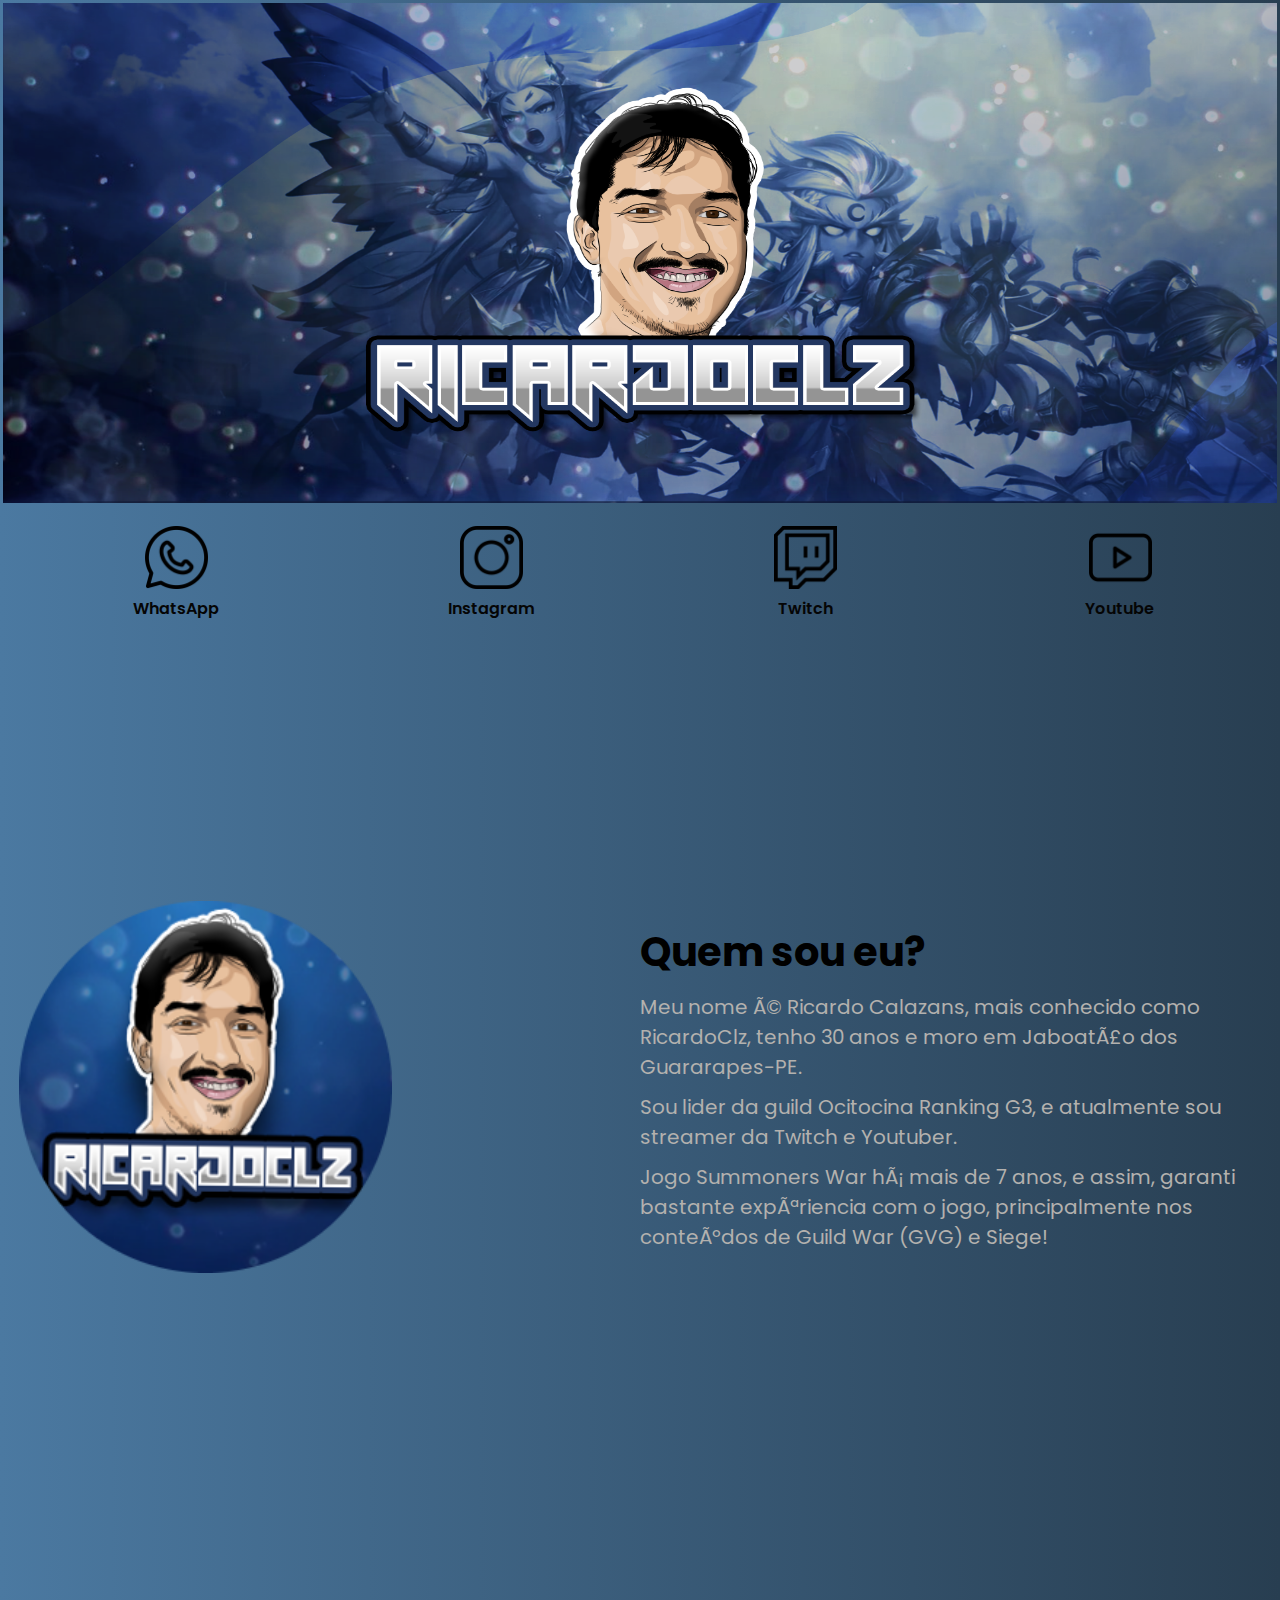
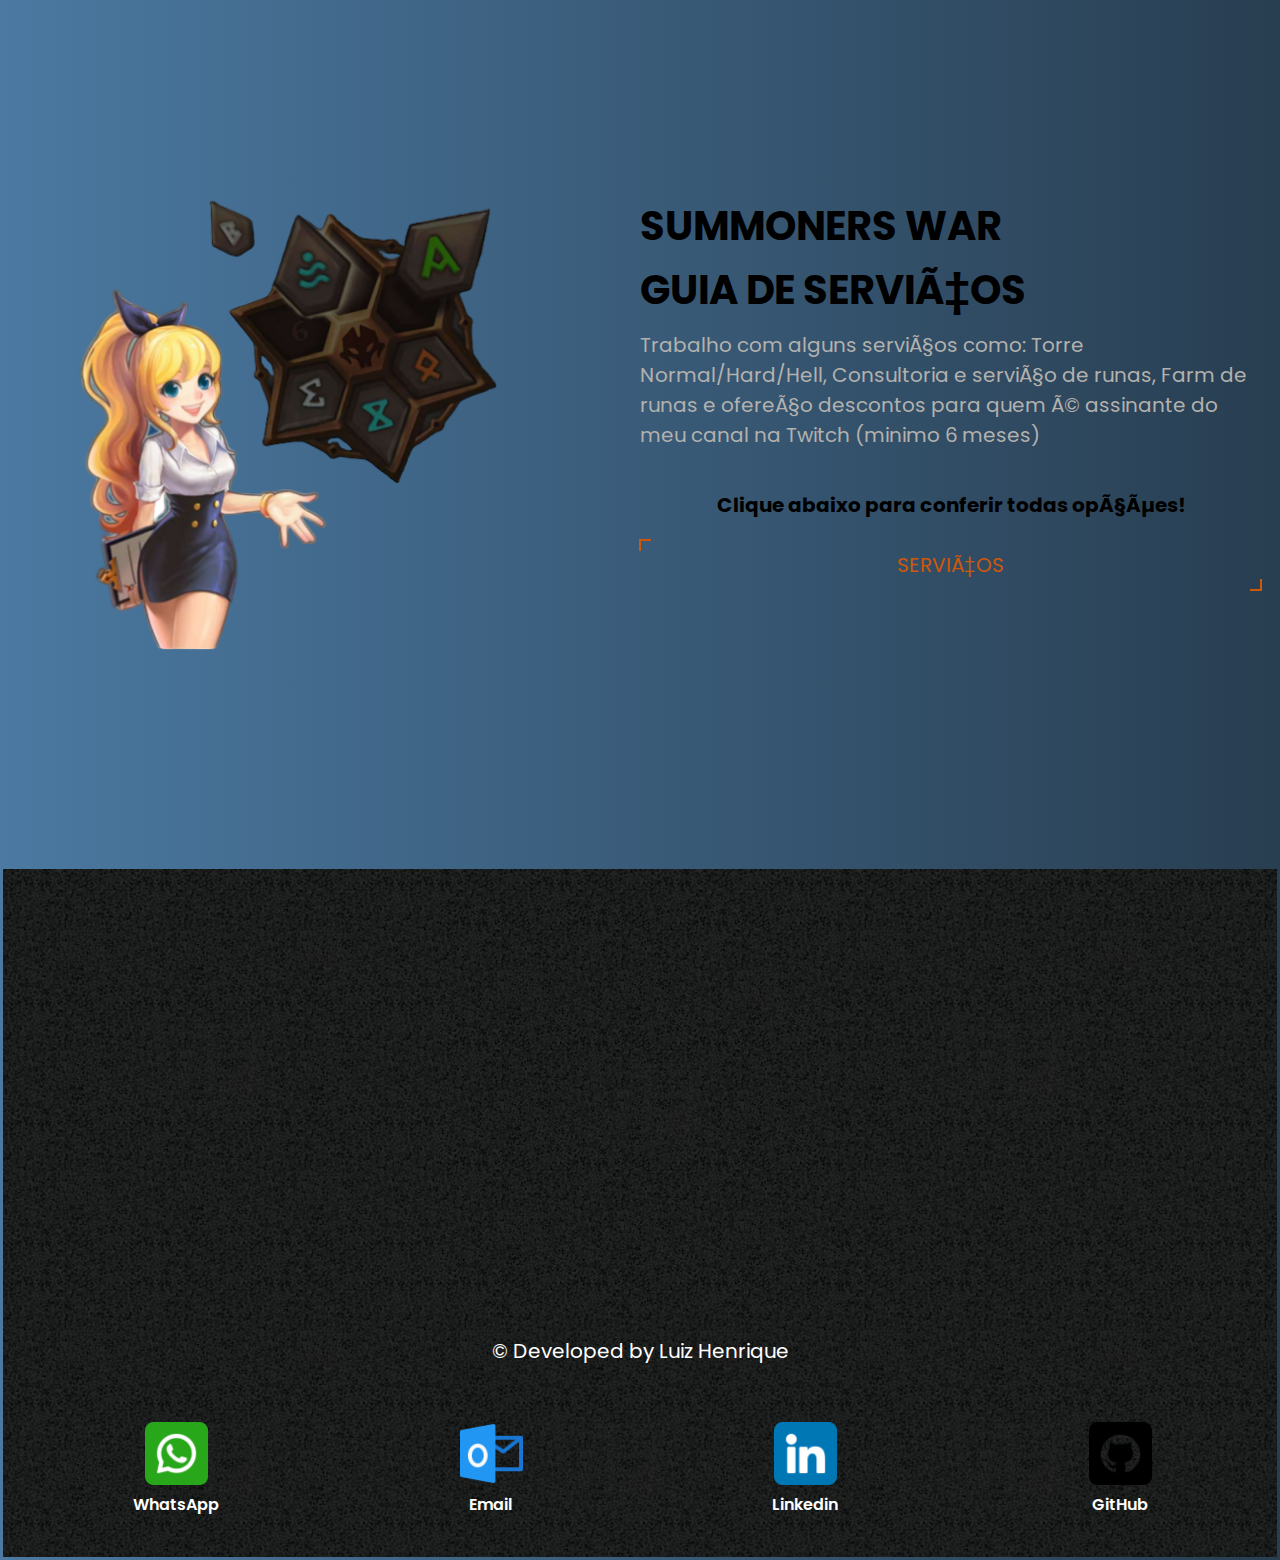
<file: index.html>
<!DOCTYPE html>
<html>
    <head>
        <title>Ricardo CLZ</title>
        <meta charset="UFT-8">
        <meta name="viewport" content="width-device-width, initial-scale=1">
        <link rel="reset.css" href="reset.css">
        <link rel="stylesheet" href="styles.css">
        <link rel="preconnect" href="https://fonts.googleapis.com">
        <link rel="preconnect" href="https://fonts.gstatic.com" crossorigin>
        <link href="https://fonts.googleapis.com/css2?family=Carter+One&family=Inter:wght@400;700&family=Poppins:wght@300;400;500;700&display=swap" rel="stylesheet">
    </head>


    <body>
        <header>
            <div class="inicio">
                <img class="banner" src="img/imgprincipal.png">

                <ul class="lista__contato">
                
                    <li class="lista__link">
                            <a class="icone_inicio d-block" href="https://api.whatsapp.com/send/?phone=5581993874114&text=Ol%C3%A1!+Tenho+interesse+no+seu+servi%C3%A7o++&app_absent=0" target="_blank" rel="noopener noreferrer">
                            <img class="icone" src="img/whatsapp.png" >
                            <p>WhatsApp</p>
                        </a>
                    </li>
                    
                    <li class="lista__link">
                        <a class="icone_inicio d-block" href="https://instagram.com/ricardoclzoficial?igshid=ZmVmZTY5ZGE=" target="_blank" rel="noopener noreferrer">
                            <img class="icone" src="img/instagram.png" >
                            <p>Instagram</p>
                        </a>
                    </li>
                    
                    <li class="lista__link">
                        <a class="icone_inicio d-block" href="https://www.twitch.tv/ricardoclz" target="_blank" rel="noopener noreferrer">
                            <img class="icone" src="img/twitch.png" >
                            <p>Twitch</p>
                        </a>
                    </li>
                    
                    <li class="lista__link">
                        <a class="icone_inicio d-block" href="https://www.youtube.com/c/RicardoClz" target="_blank" rel="noopener noreferrer">
                            <img class="icone"  src="img/youtube.png" >
                            <p>Youtube</p>
                        </a>
                    </li>   
                </ul>
            
            </div>

        </header>

        <section class="divisao principal">
            <img class="imagem__sobre" src="img/Twitch Avatar Logo (1).png">
            <div class="sobre">
                <h1 class="sobre__titulo">Quem sou eu?</h1>
                <p class="texto__sobre">Meu nome é Ricardo Calazans, mais conhecido como RicardoClz,
                    tenho 30 anos e moro em Jaboatão dos Guararapes-PE.
                </p>
                <p class="texto__sobre">Sou lider da guild Ocitocina Ranking G3, e atualmente sou streamer da Twitch e Youtuber.</p>
                <p class="texto__sobre">Jogo Summoners War há mais de 7 anos, e assim, garanti bastante expêriencia com o jogo,
                    principalmente nos conteúdos de Guild War (GVG) e Siege!

                </p>
            </div>
        </section>   
        <section class="divisao principal">
            <img class="imagem__servico" src="img/servico.png">
            <div class="servico">
                <h2 class="titulo__secundario">SUMMONERS WAR</h2>
                <h2 class="titulo__secundario">GUIA DE SERVIÇOS</h2>
                <p class="texto__padrao">Trabalho com alguns serviços como: Torre Normal/Hard/Hell, Consultoria e serviço de runas,
                     Farm de runas e ofereço descontos 
                     para quem é assinante do meu canal na Twitch (minimo 6 meses)</p> 
                
                     

                <p class="titulo__terceiro">Clique abaixo para conferir todas opções!</p>
                 <a href="servico.html" class="botao">SERVIÇOS</a>
            </div>
        </section>

        <footer>
            <img src="img/bg.jpg">
            <p class="copyright">&copy; Developed by Luiz Henrique</p>

            <ul class="lista__contato">
                
                    <li >
                            <a class="icone_footer d-block" href="https://api.whatsapp.com/send?phone=5512997426055&text=Ol%C3%A1%2C%20tenho%20interesse%20no%20seu%20trabalho!" target="_blank" rel="noopener noreferrer">
                            <img class="icone" src="img/whatsappfooter.png" >
                            <p>WhatsApp</p>
                        </a>
                    </li>
                    
                    <li>
                        <a class="icone_footer d-block" href="mailto:hberti@outlook.com" target="_blank" rel="noopener noreferrer">
                            <img class="icone" src="img/outlook.png" >
                            <p>Email</p>
                        </a>
                    </li>
                    
                    <li>
                        <a class="icone_footer d-block" href="https://www.linkedin.com/in/luiz-henrique-berti-235a7a19b/" target="_blank" rel="noopener noreferrer">
                            <img class="icone" src="img/linkedin.png">
                            <p>Linkedin</p>
                        </a>
                    </li>
                    
                    <li>
                        <a class="icone_footer d-block" href="https://github.com/hberti97" target="_blank" rel="noopener noreferrer">
                            <img class="icone"  src="img/github.png" >
                            <p>GitHub</p>
                        </a>
                    </li>  
                </ul>
        </footer>



    </body>




















</html>
</file>
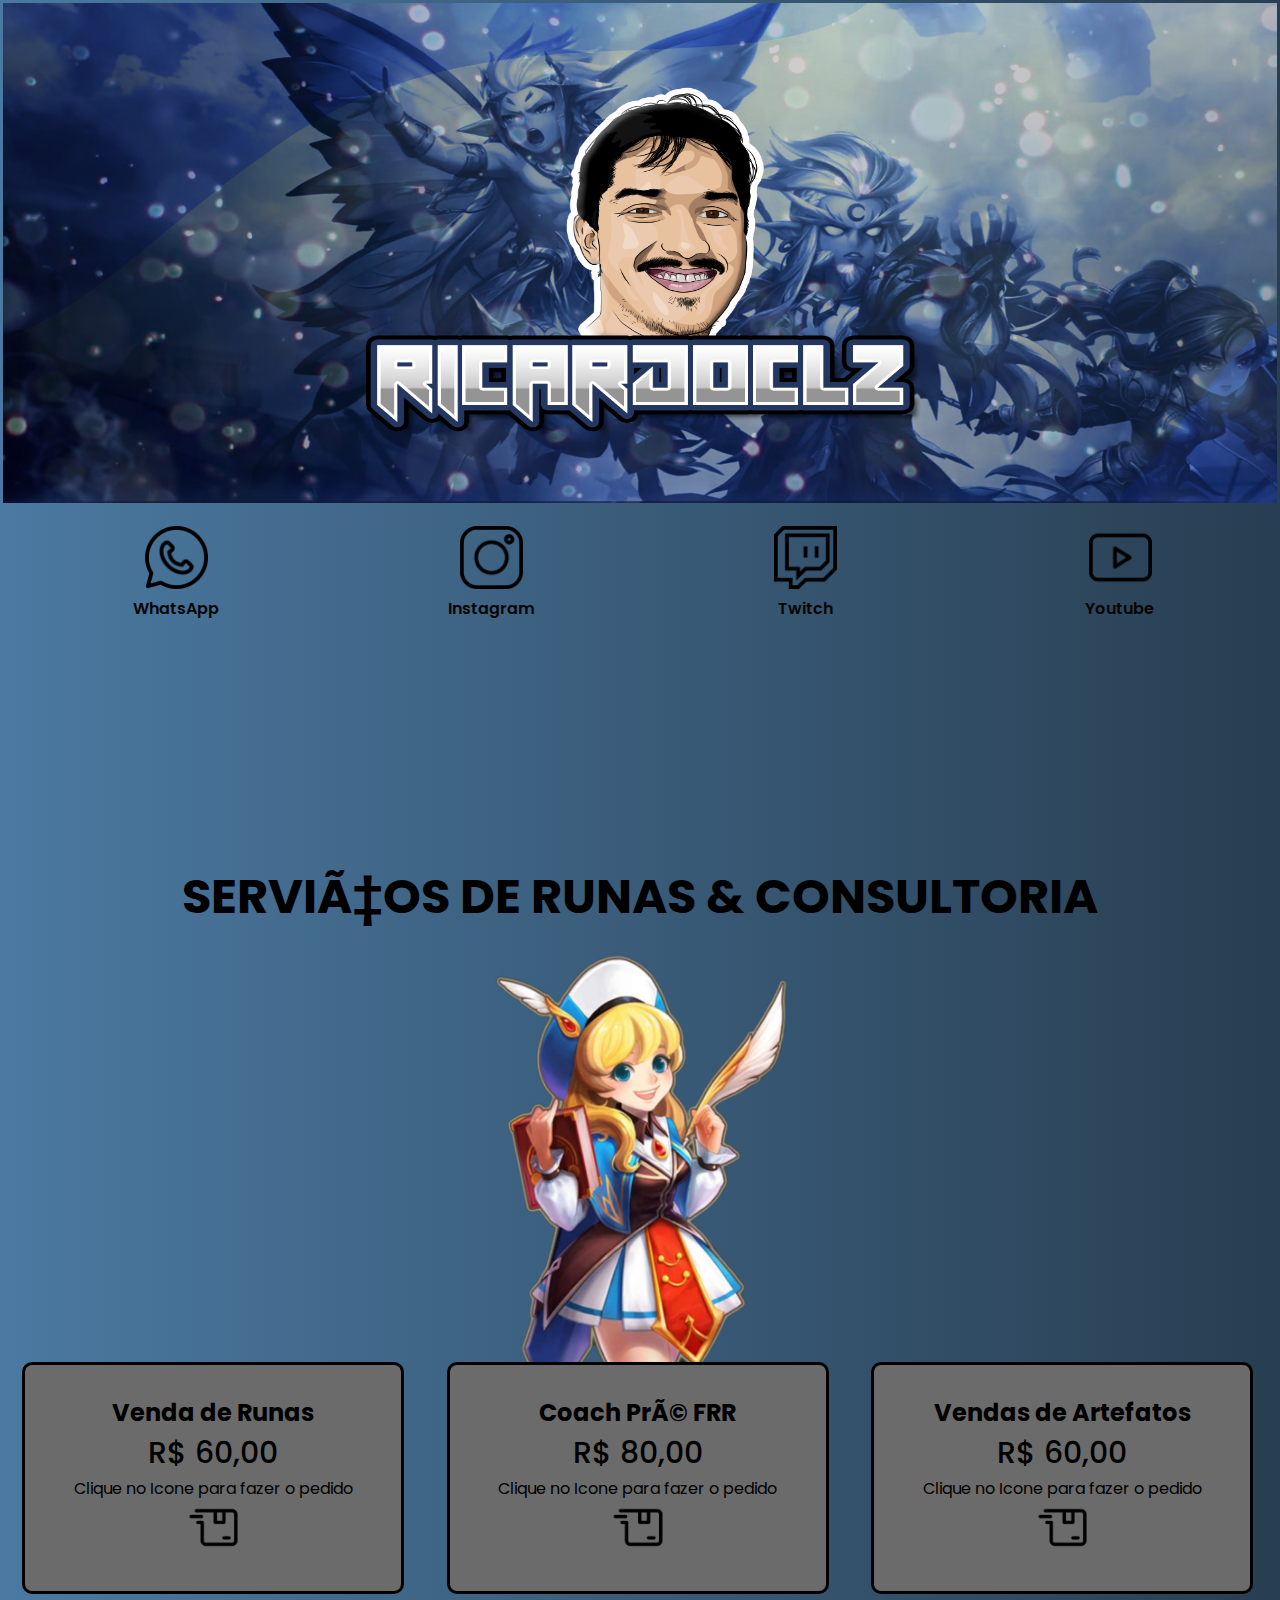
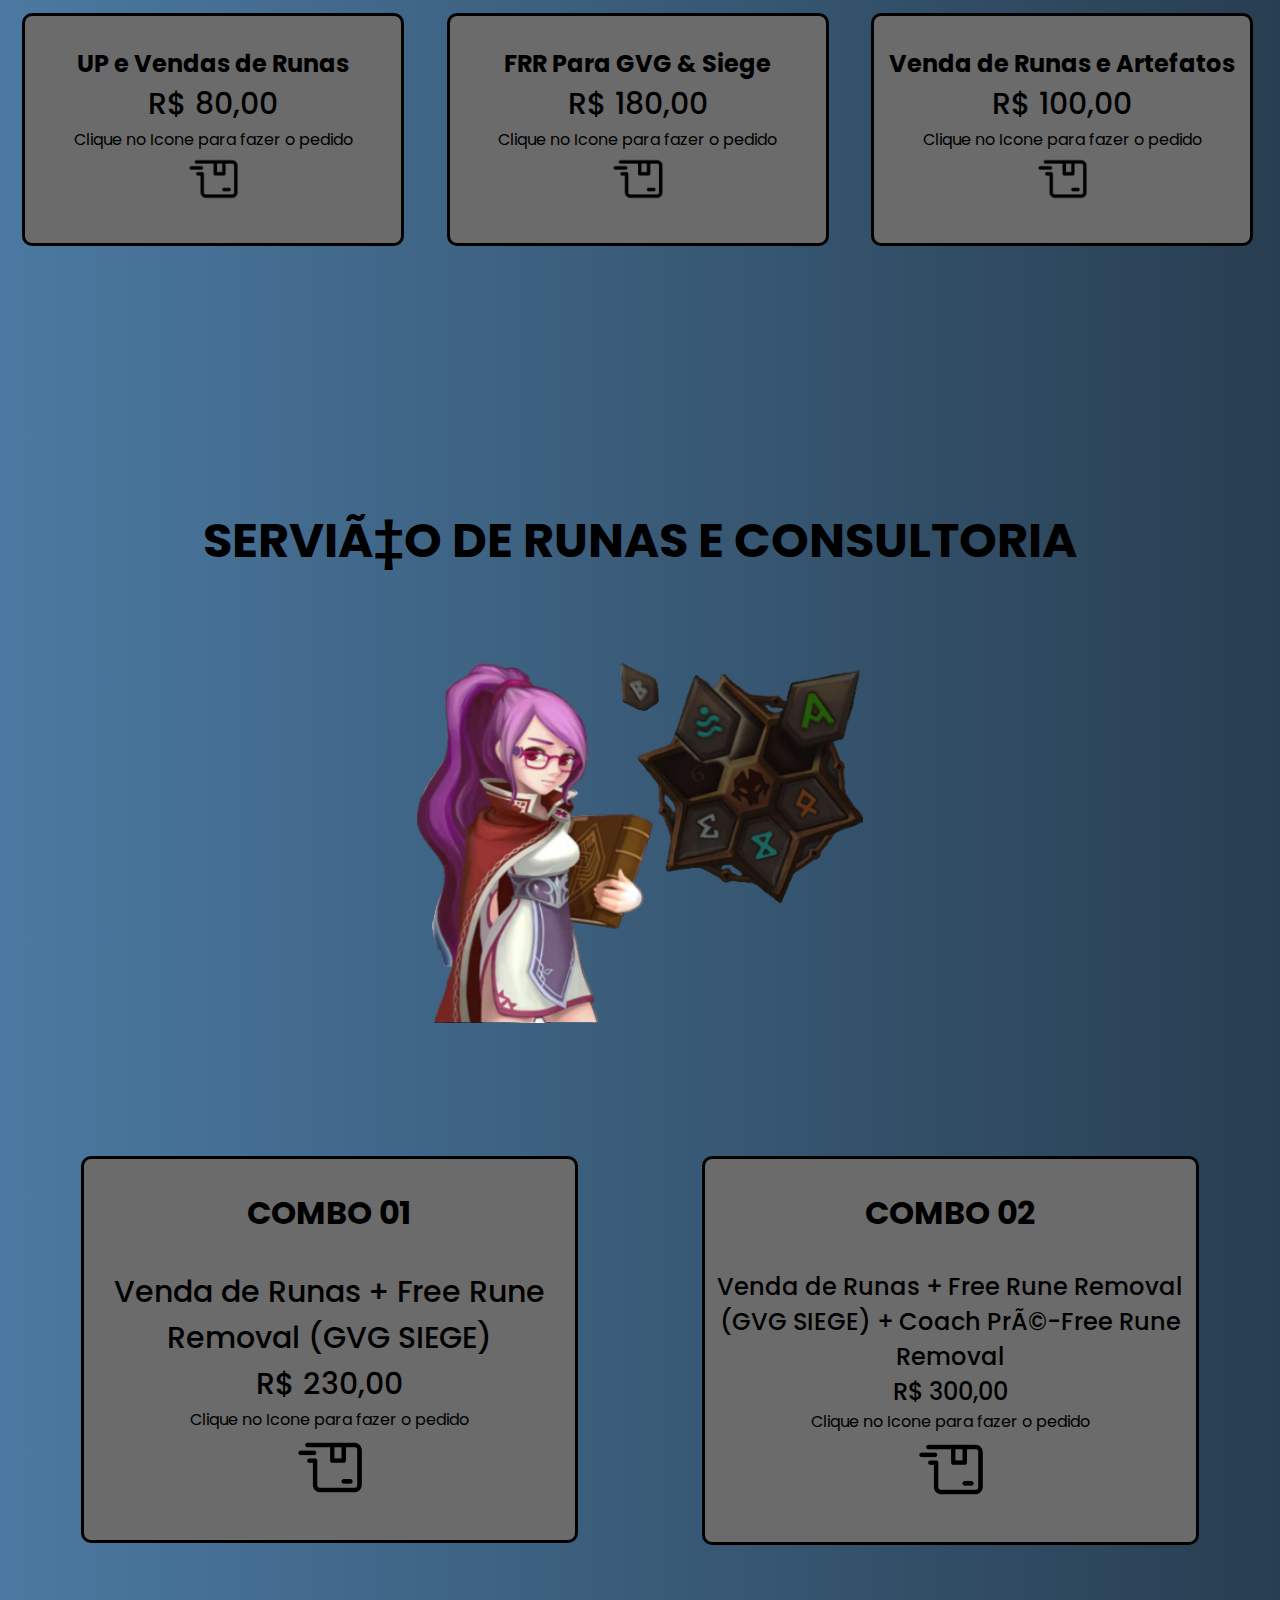
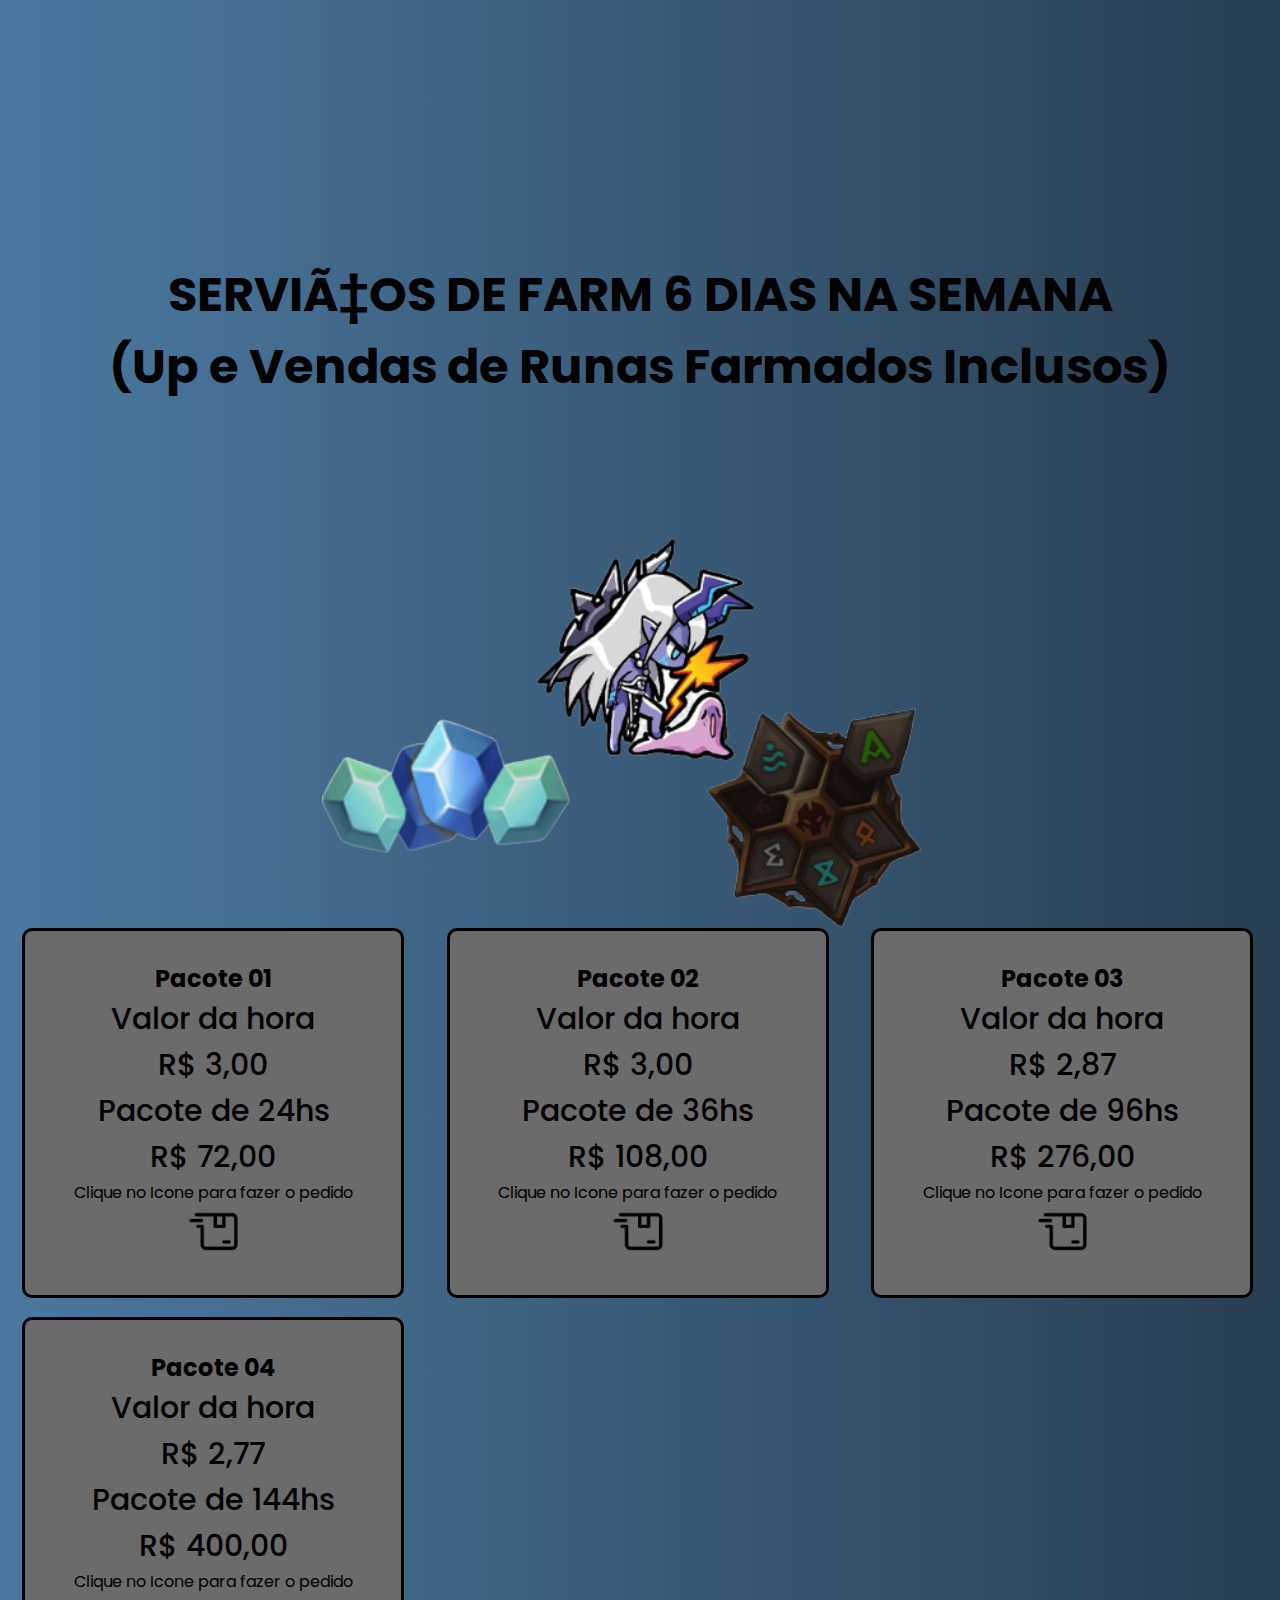
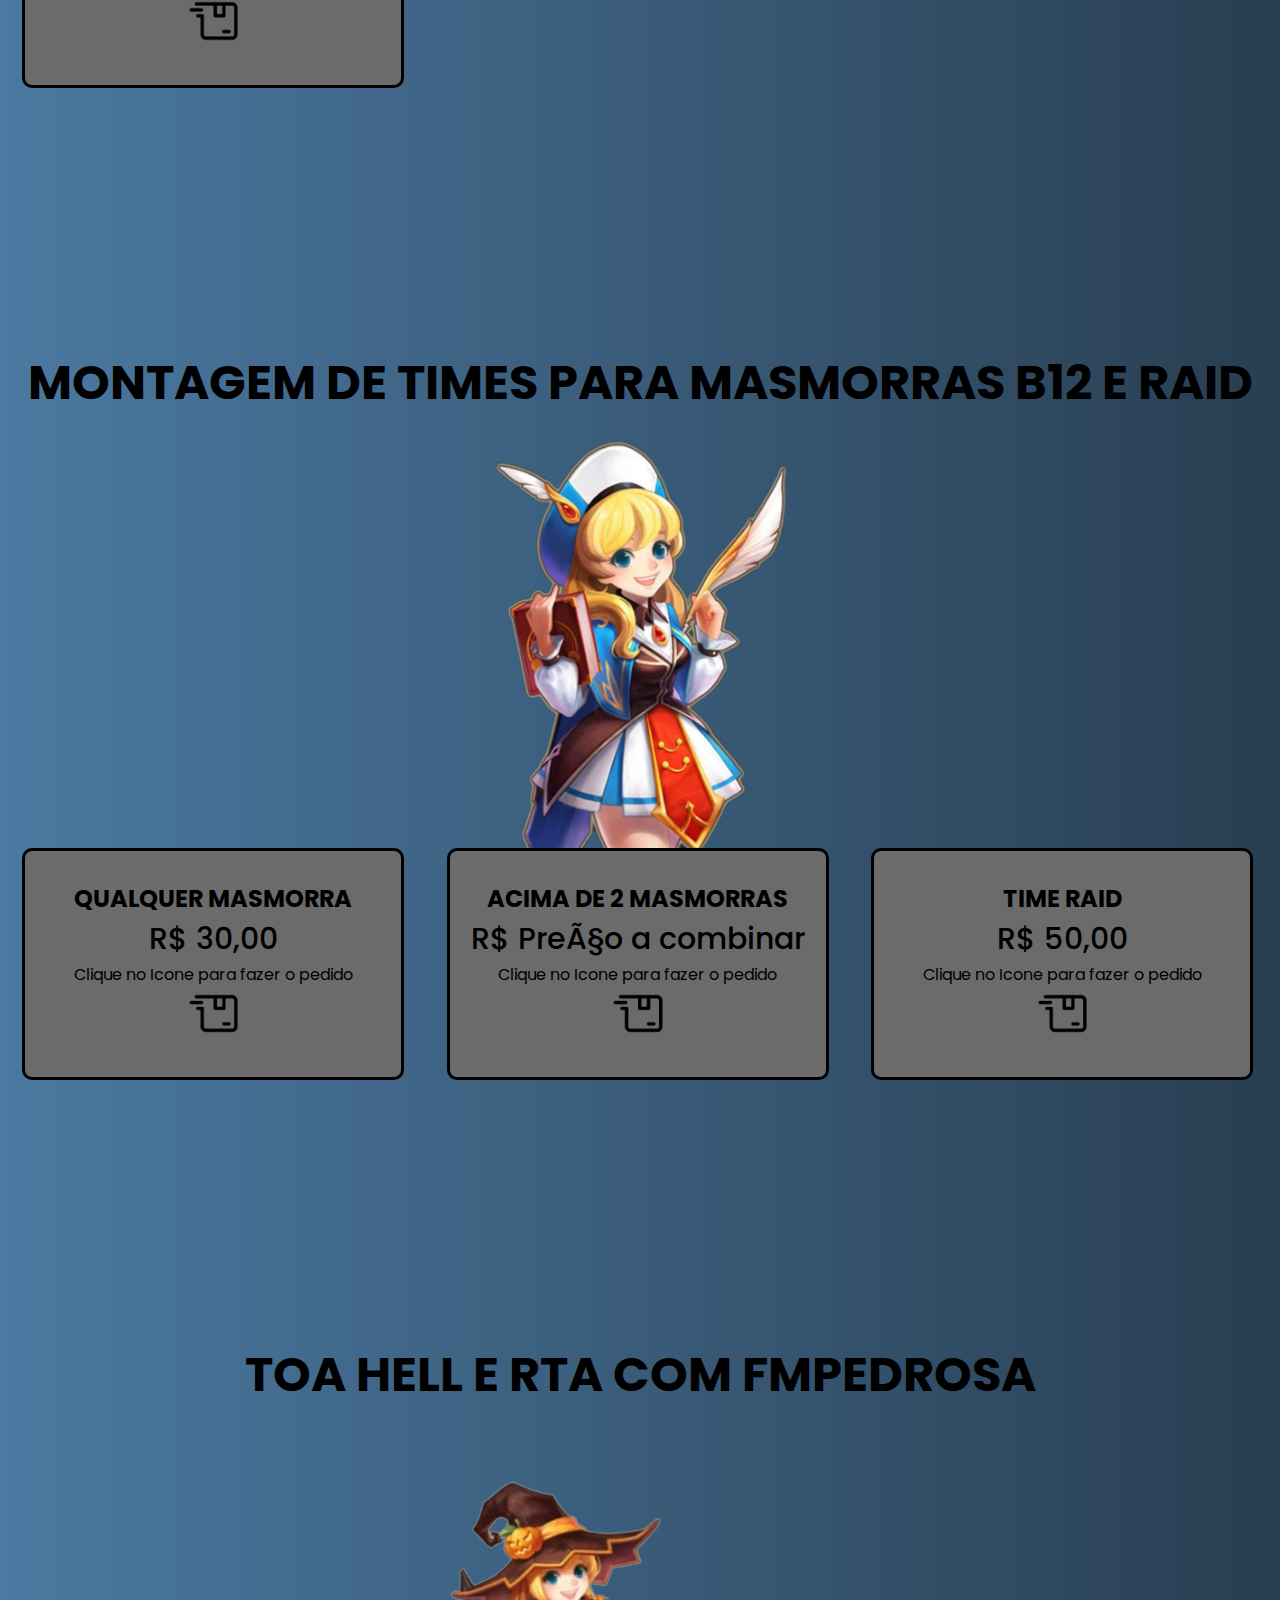
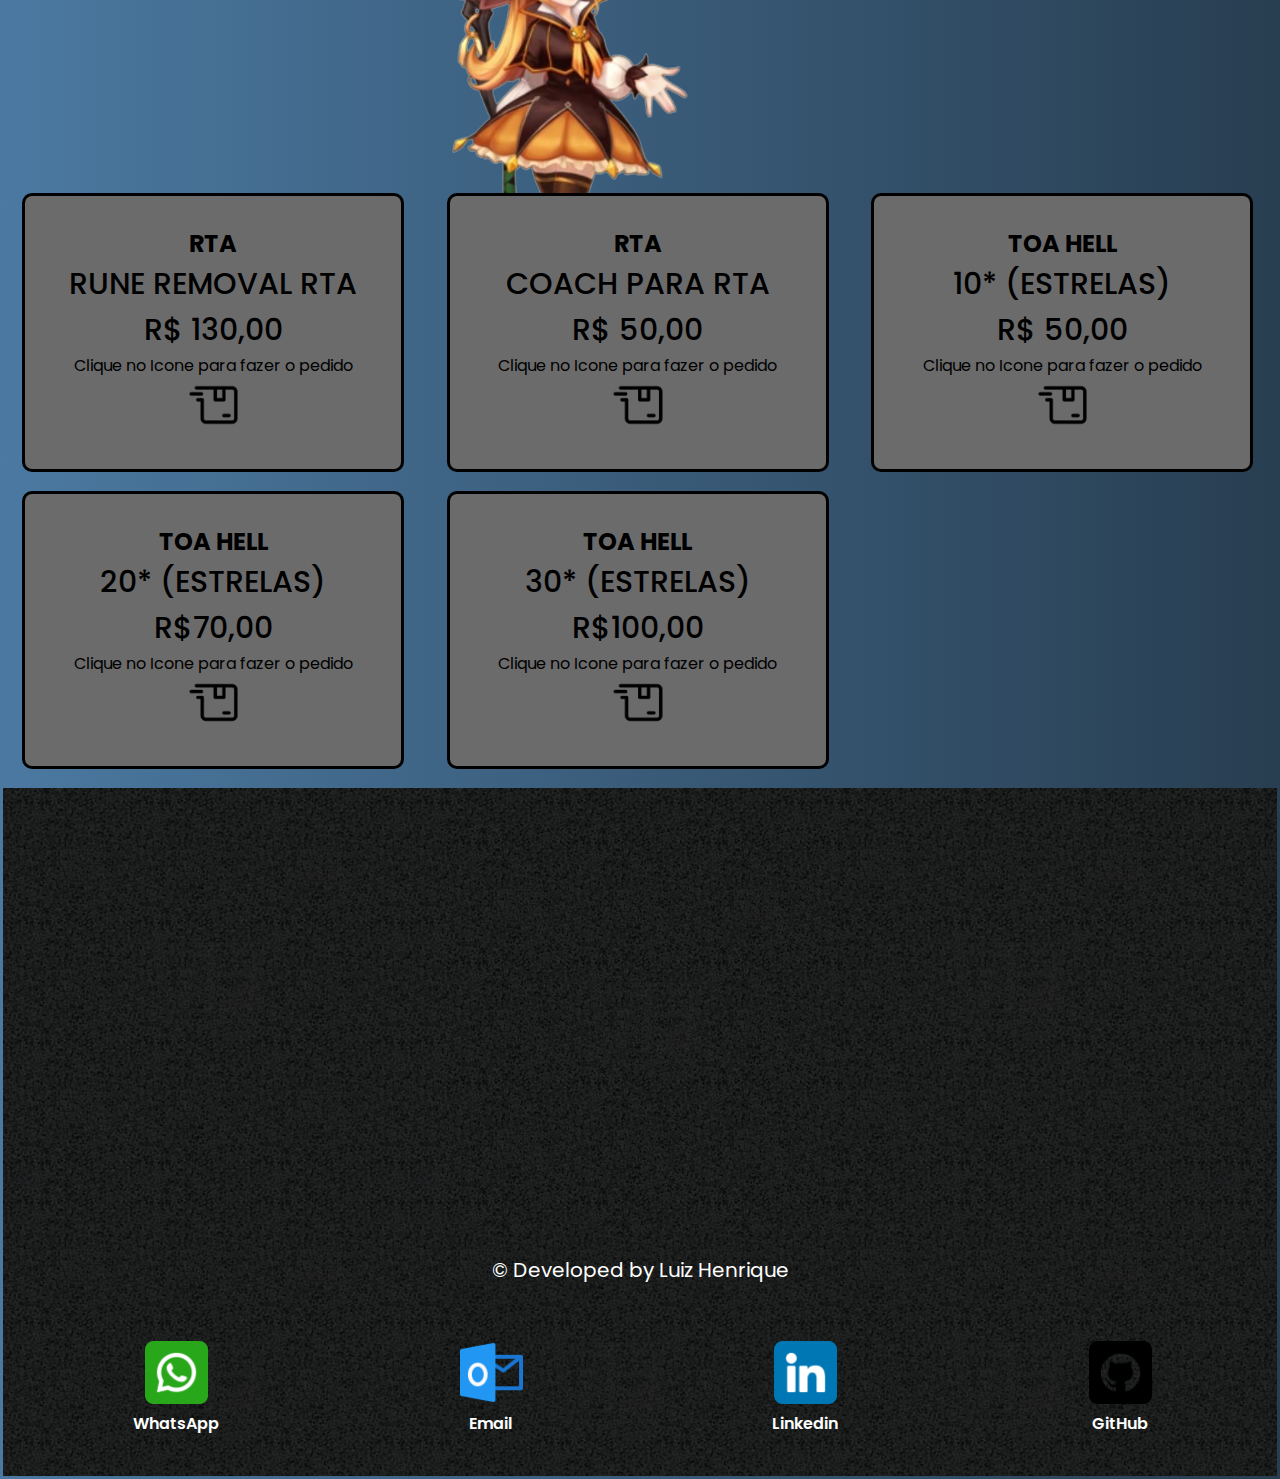
<file: servico.html>
<!DOCTYPE html>
<html>
    <head>
        <title>Ricardo CLZ</title>
        <meta charset="UFT-8">
        <meta name="viewport" content="width-device-width, initial-scale=1">
        <link rel="reset.css" href="reset.css">
        <link rel="stylesheet" href="styles.css">
        <link rel="preconnect" href="https://fonts.googleapis.com">
        <link rel="preconnect" href="https://fonts.gstatic.com" crossorigin>
        <link href="https://fonts.googleapis.com/css2?family=Carter+One&family=Inter:wght@400;700&family=Poppins:wght@300;400;500;700&display=swap" rel="stylesheet">
    </head>
    <body>
        <header>
            <div class="inicio">
                <img class="banner" src="img/imgprincipal.png">

                <ul class="lista__contato">
                
                    <li class="lista__link">
                            <a class="icone_inicio d-block" href="https://api.whatsapp.com/send/?phone=5581993874114&text=Ol%C3%A1!+Tenho+interesse+no+seu+servi%C3%A7o++&app_absent=0" target="_blank" rel="noopener noreferrer">
                            <img class="icone" src="img/whatsapp.png" >
                            <p>WhatsApp</p>
                        </a>
                    </li>
                    
                    <li class="lista__link">
                        <a class="icone_inicio d-block" href="https://instagram.com/ricardoclzoficial?igshid=ZmVmZTY5ZGE=" target="_blank" rel="noopener noreferrer">
                            <img class="icone" src="img/instagram.png" >
                            <p>Instagram</p>
                        </a>
                    </li>
                    
                    <li class="lista__link">
                        <a class="icone_inicio d-block" href="https://www.twitch.tv/ricardoclz" target="_blank" rel="noopener noreferrer">
                            <img class="icone" src="img/twitch.png" >
                            <p>Twitch</p>
                        </a>
                    </li>
                    
                    <li class="lista__link">
                        <a class="icone_inicio d-block" href="https://www.youtube.com/c/RicardoClz" target="_blank" rel="noopener noreferrer">
                            <img class="icone"  src="img/youtube.png" >
                            <p>Youtube</p>
                        </a>
                    </li>   
                </ul>
            
            </div>
        </header>

      
        
        <section class="servico__torre">
            <h1 class="titulo__servico">SERVIÇOS DE RUNAS & CONSULTORIA</h1>
            <img class="imgtorre" src="img/consultoria.png">

            <ul class="lista__servico">
                <li>
                    <h2>Venda de Runas</h2>
                    <p class="valor__servico">R$ 60,00</p>
                    <p class="texto__servico">Clique no Icone para fazer o pedido</p>
                    <a href="https://wa.me/+558193874114?text=Ol%C3%A1%20tenho%20interesse%20no%20servi%C3%A7o%20de%20VENDA%20DE%20RUNAS!" target="_blank" rel="noopener noreferrer">
                        <img class="icone__servico" src="img/delivery-box.png"></a>
                </li>
                <li>
                    <h2 class="titulo__lista">Coach Pré FRR</h2>
                    <p class="valor__servico">R$ 80,00</p>
                    <p class="texto__servico">Clique no Icone para fazer o pedido</p>
                    <a href="https://wa.me/+558193874114?text=Ol%C3%A1%20tenho%20interesse%20no%20servi%C3%A7o%20DE%20COACH%20PR%C3%89%20FREE%20RUNE%20REMOVAL!" target="_blank" rel="noopener noreferrer">
                        <img class="icone__servico" src="img/delivery-box.png"></a>
                </li>
                <li>
                    <h2>Vendas de Artefatos</h2>
                    <p class="valor__servico">R$ 60,00</p>
                    <p class="texto__servico">Clique no Icone para fazer o pedido</p>
                    <a href="https://wa.me/+558193874114?text=Ol%C3%A1%20tenho%20interesse%20no%20servi%C3%A7o%20de%20LEVEL%20UP%20E%20VENDA%20DE%20ARTEFATOS!" target="_blank" rel="noopener noreferrer">
                        <img class="icone__servico" src="img/delivery-box.png"></a>
                </li>
                <li>
                    <h2> UP e Vendas de Runas </h2>
                    <p class="valor__servico">R$ 80,00</p>
                    <p class="texto__servico">Clique no Icone para fazer o pedido</p>
                    <a href="https://wa.me/+558193874114?text=Ol%C3%A1%20tenho%20interesse%20no%20servi%C3%A7o%20de%20LEVEL%20UP%20E%20VENDA%20DE%20RUNAS! " target="_blank" rel="noopener noreferrer">
                        <img class="icone__servico" src="img/delivery-box.png"></a>
                </li>
                <li>
                    <h2>FRR Para GVG & Siege</h2>
                    <p class="valor__servico">R$ 180,00</p>
                    <p class="texto__servico">Clique no Icone para fazer o pedido</p>
                    <a href="https://wa.me/+558193874114?text=Ol%C3%A1%20tenho%20interesse%20no%20servi%C3%A7o%20de%20FREE%20RUNE%20REMOVAL%20PARA%20GVG%20E%20SIEGE!!" target="_blank" rel="noopener noreferrer">
                        <img class="icone__servico" src="img/delivery-box.png"></a>
                </li>

                  <li>
                    <h2>Venda de Runas e Artefatos</h2>
                    <p class="valor__servico">R$ 100,00</p>
                    <p class="texto__servico">Clique no Icone para fazer o pedido</p>
                    <a href="https://wa.me/+558193874114?text=Ol%C3%A1%20tenho%20interesse%20no%20servi%C3%A7o%20de%20VENDA%20DE%20RUNAS%20E%20ARTEFATO!" target="_blank" rel="noopener noreferrer">
                        <img class="icone__servico" src="img/delivery-box.png"></a>
                </li>
               
            </ul>

        </section>
        <h1 class="servico__consultoria">SERVIÇO DE RUNAS E CONSULTORIA</h1>
        <img class="imgcombo" src="img/combo.png">
        <section class="divisao principal">
            <div>
                
                <ul class="lista__consultoria">
                    <li>
                        <h2 class="consultoria">COMBO 01</h2>
                        <p class="valor__servico">Venda de Runas + Free Rune Removal (GVG SIEGE) </p>
                        <p class="valor__servico">R$ 230,00</p>
                        <p class="texto__servico">Clique no Icone para fazer o pedido</p>
                        <a href="https://wa.me/+558193874114?text=Ol%C3%A1%20tenho%20interesse%20no%20servi%C3%A7o%20de%20UP%20e%20Venda%20de%20Runas%20+%20Free%20Rune%20Removal%20(GVG%20SIEGE)!" target="_blank" rel="noopener noreferrer">
                            <img class="icone__servico" src="img/delivery-box.png"></a>
                    </li>
                </ul>
            
            </div>
            <div>
                
                <ul class="lista__consultoria">
                    <li>
                        <h2 class="consultoria">COMBO 02</h2>
                        <p class="valor__servico02">Venda de Runas + Free Rune Removal (GVG SIEGE) + Coach Pré-Free Rune Removal</p>
                        <p class="valor__servico02">R$ 300,00</p>
                        <p class="texto__servico">Clique no Icone para fazer o pedido</p>
                        <a href="https://wa.me/+558193874114?text=Ol%C3%A1%20tenho%20interesse%20no%20servi%C3%A7o%20de%20UP%20e%20Venda%20de%20Runas%20+%20Free%20Rune%20Removal%20(GVG%20SIEGE)%20+%20Coach%20Pr%C3%A9-Free%20Rune%20Removal!" target="_blank" rel="noopener noreferrer">
                            <img class="icone__servico" src="img/delivery-box.png"></a>
                    </li>
                </ul>
            
            </div>


        </section>

        <section class="servico__torre">
            <h1 class="titulo__servico">SERVIÇOS DE FARM 6 DIAS NA SEMANA </h1>
            <h1 class="titulo__up">(Up e Vendas de Runas Farmados Inclusos)</h1>
            <img class="imgfarm" src="img/farm.png">

            <ul class="lista__servico">
                <li>
                    <h2 class="titulo__lista">Pacote 01</h2>
                    <p class="valor__servico">Valor da hora</p>
                    <p class="valor__servico">R$ 3,00</p>
                    <p class="valor__servico">Pacote de 24hs</p>
                    <p class="valor__servico">R$ 72,00</p>
                    <p class="texto__servico">Clique no Icone para fazer o pedido</p>
                    <a href="Olá tenho interesse no serviço de FARM DE RUNAS PACOTE 01!" target="_blank" rel="noopener noreferrer">
                        <img class="icone__servico" src="img/delivery-box.png"></a>
                </li>
                <li>
                    <h2 class="titulo__lista">Pacote 02</h2>
                    <p class="valor__servico">Valor da hora</p>
                    <p class="valor__servico">R$ 3,00</p>
                    <p class="valor__servico">Pacote de 36hs</p>
                    <p class="valor__servico">R$ 108,00</p>
                    <p class="texto__servico">Clique no Icone para fazer o pedido</p>
                    <a href="https://wa.me/+558193874114?text=Ol%C3%A1%20tenho%20interesse%20no%20servi%C3%A7o%20de%20FARM%20DE%20RUNAS%20PACOTE%2002!" target="_blank" rel="noopener noreferrer">
                        <img class="icone__servico" src="img/delivery-box.png"></a>
                </li>
                <li>
                    <h2 class="titulo__lista">Pacote 03</h2>
                    <p class="valor__servico">Valor da hora</p>
                    <p class="valor__servico">R$ 2,87</p>
                    <p class="valor__servico">Pacote de 96hs</p>
                    <p class="valor__servico">R$ 276,00</p>
                    <p class="texto__servico">Clique no Icone para fazer o pedido</p>
                    <a href="https://wa.me/+558193874114?text=Ol%C3%A1%20tenho%20interesse%20no%20servi%C3%A7o%20de%20FARM%20DE%20RUNAS%20PACOTE%2003!" target="_blank" rel="noopener noreferrer">
                        <img class="icone__servico" src="img/delivery-box.png"></a>
                </li>
                
                <li>
                    <h2 class="titulo__lista">Pacote 04</h2>
                    <p class="valor__servico">Valor da hora</p>
                    <p class="valor__servico">R$ 2,77</p>
                    <p class="valor__servico">Pacote de 144hs</p>
                    <p class="valor__servico">R$ 400,00</p>
                    <p class="texto__servico">Clique no Icone para fazer o pedido</p>
                    <a href="https://wa.me/+558193874114?text=Ol%C3%A1%20tenho%20interesse%20no%20servi%C3%A7o%20de%20FARM%20DE%20RUNAS%20PACOTE%2004!" target="_blank" rel="noopener noreferrer">
                        <img class="icone__servico" src="img/delivery-box.png"></a>
                </li>              
            </ul>
        </section>  
         <section class="servico__torre">
            <h1 class="titulo__servico">MONTAGEM DE TIMES PARA MASMORRAS B12 E RAID</h1>
            <img class="imgtorre" src="img/consultoria.png">

            <ul class="lista__servico">
                <li>
                    <h2>QUALQUER MASMORRA</h2>
                    <p class="valor__servico">R$ 30,00</p>
                    <p class="texto__servico">Clique no Icone para fazer o pedido</p>
                    <a href="https://wa.me/+558193874114?text=Ol%C3%A1%20tenho%20interesse%20no%20servi%C3%A7o%20de%20MONTAGEM%20DE%20MASMORRA!" target="_blank" rel="noopener noreferrer">
                        <img class="icone__servico" src="img/delivery-box.png"></a>
                </li>
                <li>
                    <h2 class="titulo__lista">ACIMA DE 2 MASMORRAS</h2>
                    <p class="valor__servico">R$ Preço a combinar</p>
                    <p class="texto__servico">Clique no Icone para fazer o pedido</p>
                    <a href="https://wa.me/+558193874114?text=Ol%C3%A1%20tenho%20interesse%20no%20servi%C3%A7o%20de%20MONTAGEM%20DE%20MASMORRA!" target="_blank" rel="noopener noreferrer">
                        <img class="icone__servico" src="img/delivery-box.png"></a>
                </li>
                <li>
                    <h2>TIME RAID</h2>
                    <p class="valor__servico">R$ 50,00</p>
                    <p class="texto__servico">Clique no Icone para fazer o pedido</p>
                    <a href="https://wa.me/+558193874114?text=Ol%C3%A1%20tenho%20interesse%20no%20servi%C3%A7o%20de%20MONTAGEM%20DE%20TIME%20RAID%20DE!" target="_blank" rel="noopener noreferrer">
                        <img class="icone__servico" src="img/delivery-box.png"></a>
                </li>
               
            </ul>

        </section>

            <section class="servico__torre">
                <h1 class="titulo__servico">TOA HELL E RTA COM FMPEDROSA</h1>
                <img class="imgdesconto" src="img/desconto.png">
    
                <ul class="lista__servico">
                    <li>
                        <h2>RTA</h2>
                        <p class="valor__servico">RUNE REMOVAL RTA</p>
                        <p class="valor__servico">R$ 130,00</p>
                        <p class="texto__servico">Clique no Icone para fazer o pedido</p>
                        <a href="https://wa.me/+558897559852?text=Ol%C3%A1%20tenho%20interesse%20no%20servi%C3%A7o%20de%20RUNE%20REMOVAL%20PARA%20RTA%20!" target="_blank" rel="noopener noreferrer">
                            <img class="icone__servico" src="img/delivery-box.png"></a>
                    </li>
                    <li>
                        <h2 class="titulo__lista">RTA</h2>
                        <p class="valor__servico">COACH PARA RTA</p>
                        <p class="valor__servico">R$ 50,00</p>
                        <p class="texto__servico">Clique no Icone para fazer o pedido</p>
                        <a href="https://wa.me/+558897559852?text=Ol%C3%A1%20tenho%20interesse%20no%20servi%C3%A7o%20de%20COACH%20PARA%20RTA%20!" target="_blank" rel="noopener noreferrer">
                            <img class="icone__servico" src="img/delivery-box.png"></a>
                    </li>
                    <li>
                        <h2>TOA HELL</h2>
                        <p class="valor__servico">10* (ESTRELAS)</p>
                        <p class="valor__servico">R$ 50,00</p>
                        <p class="texto__servico">Clique no Icone para fazer o pedido</p>
                        <a href="https://wa.me/+558897559852?text=Ol%C3%A1%20tenho%20interesse%20no%20servi%C3%A7o%20de%20TOA%20HELL%2010%20ESTRELAS%20!" target="_blank" rel="noopener noreferrer">
                            <img class="icone__servico" src="img/delivery-box.png"></a>
                    </li>
                    <li>
                        <h2>TOA HELL</h2>
                        <p class="valor__servico">20* (ESTRELAS)</p>
                        <p class="valor__servico">R$70,00</p>
                        <p class="texto__servico">Clique no Icone para fazer o pedido</p>
                        <a href="https://wa.me/+558897559852?text=Ol%C3%A1%20tenho%20interesse%20no%20servi%C3%A7o%20de%20TOA%20HELL%2020ESTRELAS%20!" target="_blank" rel="noopener noreferrer">
                            <img class="icone__servico" src="img/delivery-box.png"></a>
                    </li>
                   
                    <li>
                        <h2>TOA HELL</h2>
                        <p class="valor__servico">30* (ESTRELAS)</p>
                        <p class="valor__servico">R$100,00</p>
                        <p class="texto__servico">Clique no Icone para fazer o pedido</p>
                        <a href="https://wa.me/+558897559852?text=Ol%C3%A1%20tenho%20interesse%20no%20servi%C3%A7o%20de%20TOA%20HELL%2030ESTRELAS%20!" target="_blank" rel="noopener noreferrer">
                            <img class="icone__servico" src="img/delivery-box.png"></a>
                    </li>
                    
                   
                </ul>
    
            </section>





        <footer>
            <img src="img/bg.jpg">
            <p class="copyright">&copy; Developed by Luiz Henrique</p>

            <ul class="lista__contato">
                
                    <li  >
                            <a class="icone_footer d-block" href="https://api.whatsapp.com/send?phone=5512997426055&text=Ol%C3%A1%2C%20tenho%20interesse%20no%20seu%20trabalho!" target="_blank" rel="noopener noreferrer">
                            <img class="icone" src="img/whatsappfooter.png" >
                            <p>WhatsApp</p>
                        </a>
                    </li>
                    
                    <li>
                        <a class="icone_footer d-block" href="mailto:hberti@outlook.com" target="_blank" rel="noopener noreferrer">
                            <img class="icone" src="img/outlook.png" >
                            <p>Email</p>
                        </a>
                    </li>
                    
                    <li>
                        <a class="icone_footer d-block" href="https://www.linkedin.com/in/luiz-henrique-berti-235a7a19b/" target="_blank" rel="noopener noreferrer">
                            <img class="icone" src="img/linkedin.png">
                            <p>Linkedin</p>
                        </a>
                    </li>
                    
                    <li>
                        <a class="icone_footer d-block" href="https://github.com/hberti97" target="_blank" rel="noopener noreferrer">
                            <img class="icone"  src="img/github.png" >
                            <p>GitHub</p>
                        </a>
                    </li>  
                </ul>
        </footer>
    </body>



</html>
</file>
<file: styles.css>
body {
    background: #4B79A1;  /* fallback for old browsers */
background: -webkit-linear-gradient(to left, #283E51, #4B79A1);  /* Chrome 10-25, Safari 5.1-6 */
background: linear-gradient(to left, #283E51, #4B79A1); /* W3C, IE 10+/ Edge, Firefox 16+, Chrome 26+, Opera 12+, Safari 7+ */
    font-family: 'Carter One', cursive;
    font-family: 'Inter', sans-serif;
    font-family: 'Poppins', sans-serif;
    border: 3px solid transparent;
}

* {
    margin: 0;
    padding: 0;
}

.banner{
    position: relative;
    width: 100%;
    height: 500px;
    margin: 0 0 0 ;
}

.icone {
    width: 20%;
    

;
}


.icone_inicio {
    color: #050505;
    font-weight: 600 ;
    text-decoration: none;
    align-items: center;
    margin-left: 1px;
    text-align: center;
}






.divisao {
    font-family: 'Carter One', cursive;
    font-family: 'Inter', sans-serif;
    font-family: 'Poppins', sans-serif;
    
    height: 100vh;
    display: grid;
    grid-template-columns: 50% 50%;
}

.principal {
    align-items: center;
    margin:  1em;
    
}

.imagem__sobre {
    width: 60%;
}

.sobre__titulo {
 
    font-weight: 700;
    font-size: 40px;
    color: var(--branco-principal);
    margin-bottom: 0.1em;
}


.imagem__servico {
    width: 80%;
    align-items: center;
    display: block;
}

.titulo__secundario {
    text-align: left;
    font-weight: 700;
    font-size: 40px;

    margin-bottom: 0.1em;
}

.titulo__terceiro {
    text-align: center;
    font-weight: 700;
    font-size: 20px;
    margin-top: 2em;

    margin-bottom: 0.1em;
}

.texto__sobre {
    color: rgb(179, 177, 174);
    margin-top: 0.5em;
    text-align: left;
    font-size: 20px;

}

.texto__padrao {
    color: rgb(179, 177, 174);
    margin-top: 0.5em;
    text-align: left;
    font-size: 20px;

}

.botao {
    text-align: center;
    align-items: center;
    display: block;
    position: relative;
    padding: 10px 10px;
    margin: 20px 0;
    color:#cf5808;
    text-decoration: none;
    font-size: 20px;
    text-transform: uppercase;
    transition: 0.5s;
}

.botao::before {
    content: " ";
    position: absolute;
    top: -1px;
    left: -1px;
    width: 10px;
    height: 10px;
    border-top: 2px solid #cf5808;
    border-left: 2px solid #cf5808;
    transition: 0.5s;
    transition-delay: 0.5s;
}

.botao::after {
    content: " ";
    position: absolute;
    bottom: -1px;
    right: -1px;
    width: 10px;
    height: 10px;
    border-bottom: 2px solid #cf5808;
    border-right: 2px solid #cf5808;
    transition: 0.5s;
    transition-delay: 0.5s;   
}

.botao:hover::before, .botao:hover::after {
    width: 100%;
    height: 100%;
    transition-delay: 0s;
}

.botao:hover {
    background: #cf5808;
    color:#FFFFFF;
    box-shadow: 0 0 20px #cf5808;
    transition-delay: 0.5s;
}

.lista__contato {
    
    display: flex;
    justify-content: center;
    list-style: none; 
    margin-top: 1em;
    text-align: center;
    margin-left: 1em;
    
}

footer{
    text-align: center;
    background: url("img/bg.jpg");
    padding: 40px 0;
    
}

.copyright{
    color: #FFFFFF;
    font-size: 20px;
    margin: 1em 0 0;
    padding-bottom: 2em;
}

.icone_footer {
    color: #ffffff;
    font-weight: 600 ;
    text-decoration: none;
    align-items: center;
    margin-left: 1px;
    text-align: center;
}



.titulo__servico {
    margin-top: 5em;
    text-align: center;
    font-size: 3em;
}

.titulo__up {
    
    text-align: center;
    font-size: 3em;

}

.imgtorre {
    width: 25%;
    display: block;
    margin-left: auto;
    margin-right: auto
    
}

.imgdesconto {
    width: 30%;
    display: block;
    margin-left: auto;
    margin-right: auto

}

.imgfarm {
    width: 50%;
    display: block;
    margin-bottom: -7em;

    margin-left: auto;
    margin-right: auto;
    

}
.lista__servico li {
    background-color: #6b6b6b;
    display: inline-block;
    text-align: center;
    width: 30%;
    vertical-align: top;
    margin:  0 1.5%;
    margin-bottom: 1.5%;
    padding: 30px 10px;
    box-sizing: border-box;
    border: 3px solid #000000;
    border-radius: 10px;
}

.lista__servico li:hover {
    background-color: #cf5808;
    transition: 0.5s;
    font-size: 17px;
}

.valor__servico {
    font-size: 30px;
    font-weight: 500;
}

.icone__servico {
    width: 15%;
    text-decoration: none;
    align-items: center;
    margin-left: 1px;
    text-align: center;
}

.consultoria {
    text-align: center;
    font-size: 2em;
    margin-bottom: 1em;
}

.servico__consultoria {
    margin-top: 5em;
    text-align: center;
    font-size: 3em;
}

.lista__consultoria li {
    background-color: #6b6b6b;
    display: inline-block;
    text-align: center;
    width: 80%;
    vertical-align: top;
    margin:  0 10%;
    margin-bottom: -100em;
    padding: 30px 10px;
    box-sizing: border-box;
    border: 3px solid #000000;
    border-radius: 10px;
}
.lista__consultoria li:hover {
    background-color: #cf5808;
    transition: 0.5s;
    font-size: 17px;
}

.valor__servico02 {
    font-size:24px ;
    font-weight: 500;
}

.imgcombo {
    width: 35%;
    display: block;
    margin-bottom: -20em;
    margin-left: auto;
    margin-right: auto
}
</file>
